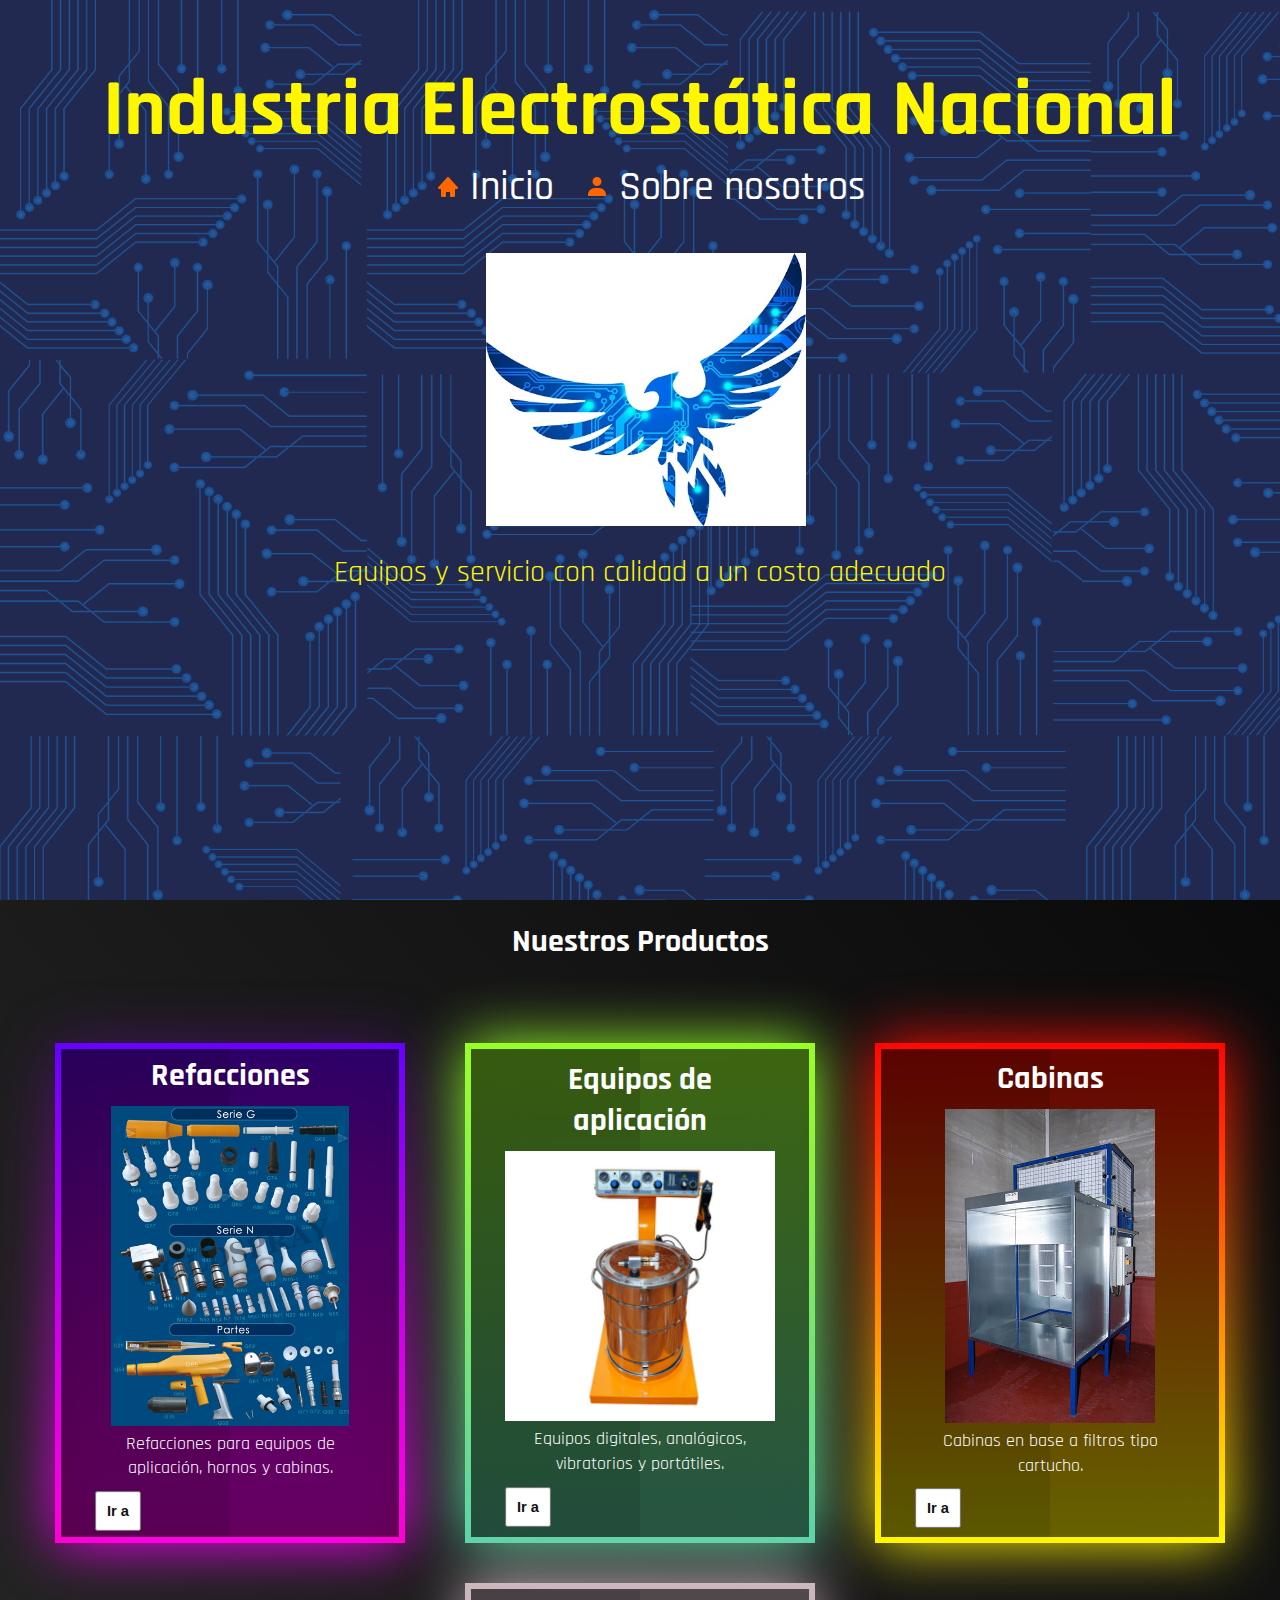
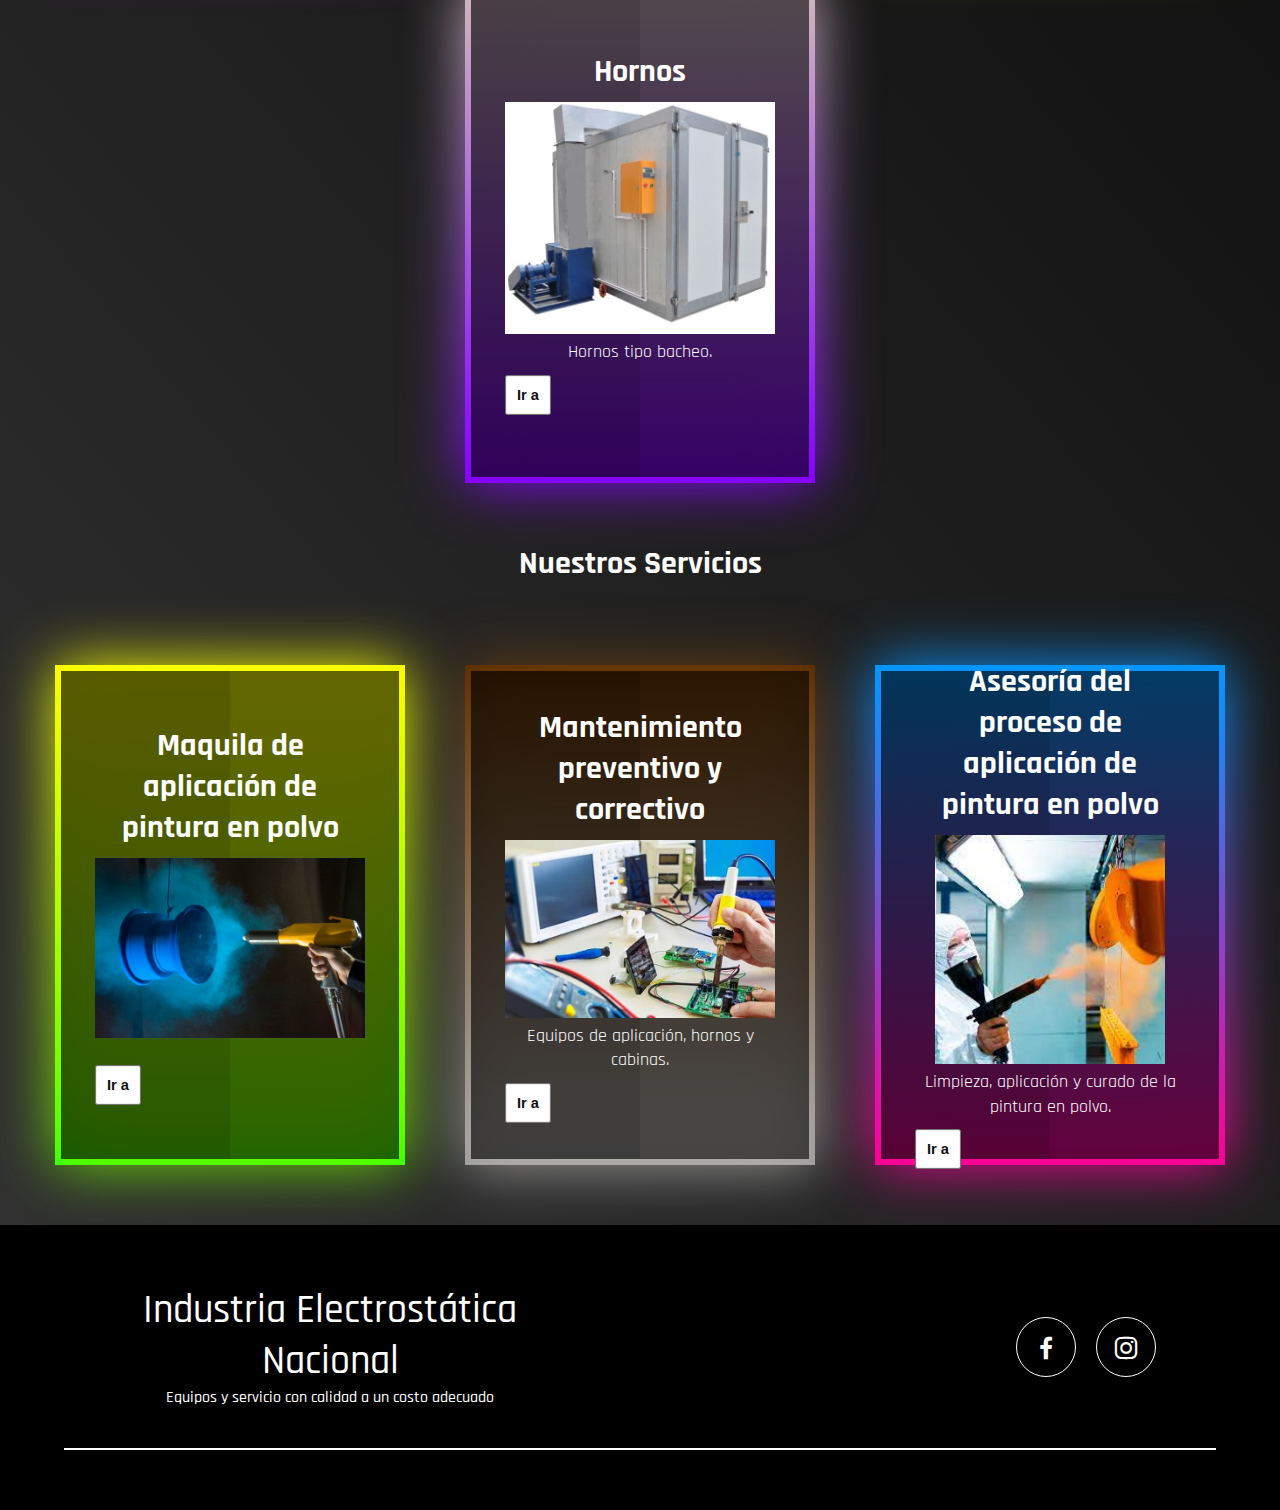
<file: index.html>
<!DOCTYPE html>
<html lang="en">
<head>
    <meta charset="UTF-8">
    <meta http-equiv="X-UA-Compatible" content="IE=edge">
    <meta name="viewport" content="width=device-width, initial-scale=1.0">
    <link rel="preconnect" href="https://fonts.googleapis.com">
    <link rel="preconnect" href="https://fonts.gstatic.com" crossorigin>
    <link href="https://fonts.googleapis.com/css2?family=Rajdhani:wght@500&display=swap" rel="stylesheet">
    <link href='https://unpkg.com/boxicons@2.0.9/css/boxicons.min.css' rel='stylesheet'>
    <title>Industria Electrostática Nacional</title>
    <link href="./css/style.css" rel="stylesheet" type="text/css">
</head>
<body>
    
    <!-- header -->
    <header>
        <div class="h1">
            <a id="espan" href="./index.html">
            <h1>Industria Electrostática Nacional</h1>
            </a>
            <nav class="barra">
              <a class="opcion" href="./index.html"><svg xmlns="http://www.w3.org/2000/svg" width="24" height="24" viewBox="0 0 24 24" style="fill: rgb(255, 102, 0);"><path d="m21.743 12.331-9-10c-.379-.422-1.107-.422-1.486 0l-9 10a.998.998 0 0 0-.17 1.076c.16.361.518.593.913.593h2v7a1 1 0 0 0 1 1h3a1 1 0 0 0 1-1v-4h4v4a1 1 0 0 0 1 1h3a1 1 0 0 0 1-1v-7h2a.998.998 0 0 0 .743-1.669z"></path></svg> Inicio</a>
              <a class="opcion" href="./html/sobre nosotros.html"><svg xmlns="http://www.w3.org/2000/svg" width="24" height="24" viewBox="0 0 24 24" style="fill: rgb(255, 102, 0);"><path d="M7.5 6.5C7.5 8.981 9.519 11 12 11s4.5-2.019 4.5-4.5S14.481 2 12 2 7.5 4.019 7.5 6.5zM20 21h1v-1c0-3.859-3.141-7-7-7h-4c-3.86 0-7 3.141-7 7v1h17z"></path></svg> Sobre nosotros</a>
            </nav>
            </div>
            <img class="sick" src="./img/logo.jpg" alt="">
            <br>
            <br>
        <h2 class="subtitulo"><strong>Equipos y servicio con calidad a un costo adecuado</strong></h2>
        <br>
    </header>
      <br>
    <!-- información -->
    <h1 class="productos">Nuestros Productos</h1>
    <main>
      <br>
      <div class="container">
        <div class="box">
          <span></span>
          <div class="content">
            <h2>Refacciones</h2>
            <div style="text-align: center;">
            <img class="imagen_servicio_ref" src="./img/Productos.png">
            </div>
            <p>Refacciones para equipos de aplicación, hornos y cabinas.</p>
            <button class="enlace" type="submit">
              <a href="css/">Ir a</a>
            </button>
            </div>
          </div>
        <div class="box">
          <span></span>
         <div class="content">
          <h2>Equipos de aplicación</h2>
          <div style="text-align: center;">
          <img class="imagen_servicio" src="./img/Equipo 2.jpg">
          </div>
          <p>Equipos digitales, analógicos, vibratorios y portátiles.</p>
          <button class="enlace" type="submit">
            <a href="https://jakbullets.github.io/Industria-Electrostatica-Nacional/html/sobre%20nosotros.html">Ir a</a>
          </button>
        </div>
        </div>
        <div class="box">
          <span></span>
          <div class="content">
            <h2>Cabinas</h2>
            <div style="text-align: center;">
            <img class="imagen_servicio_cab" src="./img/caseta.jpg">
          </div>
            <p>Cabinas en base a filtros tipo cartucho.</p>
            <button class="enlace" type="submit">
              <a href="https://jakbullets.github.io/Industria-Electrostatica-Nacional/html/sobre%20nosotros.html">Ir a</a>
            </button>
          </div>
        </div>
        <div class="box">
          <span></span>
          <div class="content">
            <h2>Hornos</h2>
            <div style="text-align: center;">
            <img class="imagen_servicio" src="./img/horno.jpg">
          </div>
            <p>Hornos tipo bacheo.</p>
            <button class="enlace" type="submit">
              <a href="https://jakbullets.github.io/Industria-Electrostatica-Nacional/html/sobre%20nosotros.html">Ir a</a>
            </button>
      </div>      
    </main>
    <!-- información -->
    <h1 class="servicios">Nuestros Servicios</h1>
    <main>
      <br>
      <div class="contenido">
        <div class="caja">
          <span></span>
          <div class="content">
            <h2>Maquila de aplicación de pintura en polvo</h2>
            <div style="text-align: center;">
            <img class="imagen_servicio" src="./img/maquila.jpg">
          </div>
          <br>
          <button class="enlace" type="submit">
            <a href="https://jakbullets.github.io/Industria-Electrostatica-Nacional/html/sobre%20nosotros.html">Ir a</a>
          </button>
            </div>
          </div>
        <div class="caja">
          <span></span>
         <div class="content">
          <h2>Mantenimiento preventivo y correctivo</h2>
          <div style="text-align: center;">
          <img class="imagen_servicio" src="./img/mantenimiento.jpg">
        </div>
          <p>Equipos de aplicación, hornos y cabinas.</p>
          <button class="enlace" type="submit">
            <a href="https://jakbullets.github.io/Industria-Electrostatica-Nacional/html/sobre%20nosotros.html">Ir a</a>
          </button>
        </div>
        </div>
        <div class="caja">
          <span></span>
          <div class="content">
            <h2>Asesoría del proceso de aplicación de pintura en polvo</h2>
            <div style="text-align: center;">
            <img class="imagen_servicio_ase" src="./img/proceso.jfif">
          </div>
            <p>Limpieza, aplicación y curado de la pintura en polvo.</p>
            <button class="enlace" type="submit">
              <a href="https://jakbullets.github.io/Industria-Electrostatica-Nacional/html/sobre%20nosotros.html">Ir a</a>
            </button>
          </div>
        </div>     
    </main>

    <!-- footer -->

    <footer id="contacto">
      <div class="contenedor footer-content">
          <div class="contact-us">
              <h2 class="brand">Industria Electrostática Nacional</h2>
              <p>Equipos y servicio con calidad a un costo adecuado</p>
          </div>
          <div class="social-media">
              <a href="https://www.facebook.com/Industria-Electrost%C3%A1tica-Nacional-103410738860376" class="social-media-icon-1">
                  <i class='bx bxl-facebook'></i>
              <a href="https://www.instagram.com/indus.electrostatica.nacional/" class="social-media-icon-2">
                  <i class='bx bxl-instagram'></i>
              </a>
          </div>
      </div>
      <div class="line"></div>
  </footer>
</body>
</html>
</file>
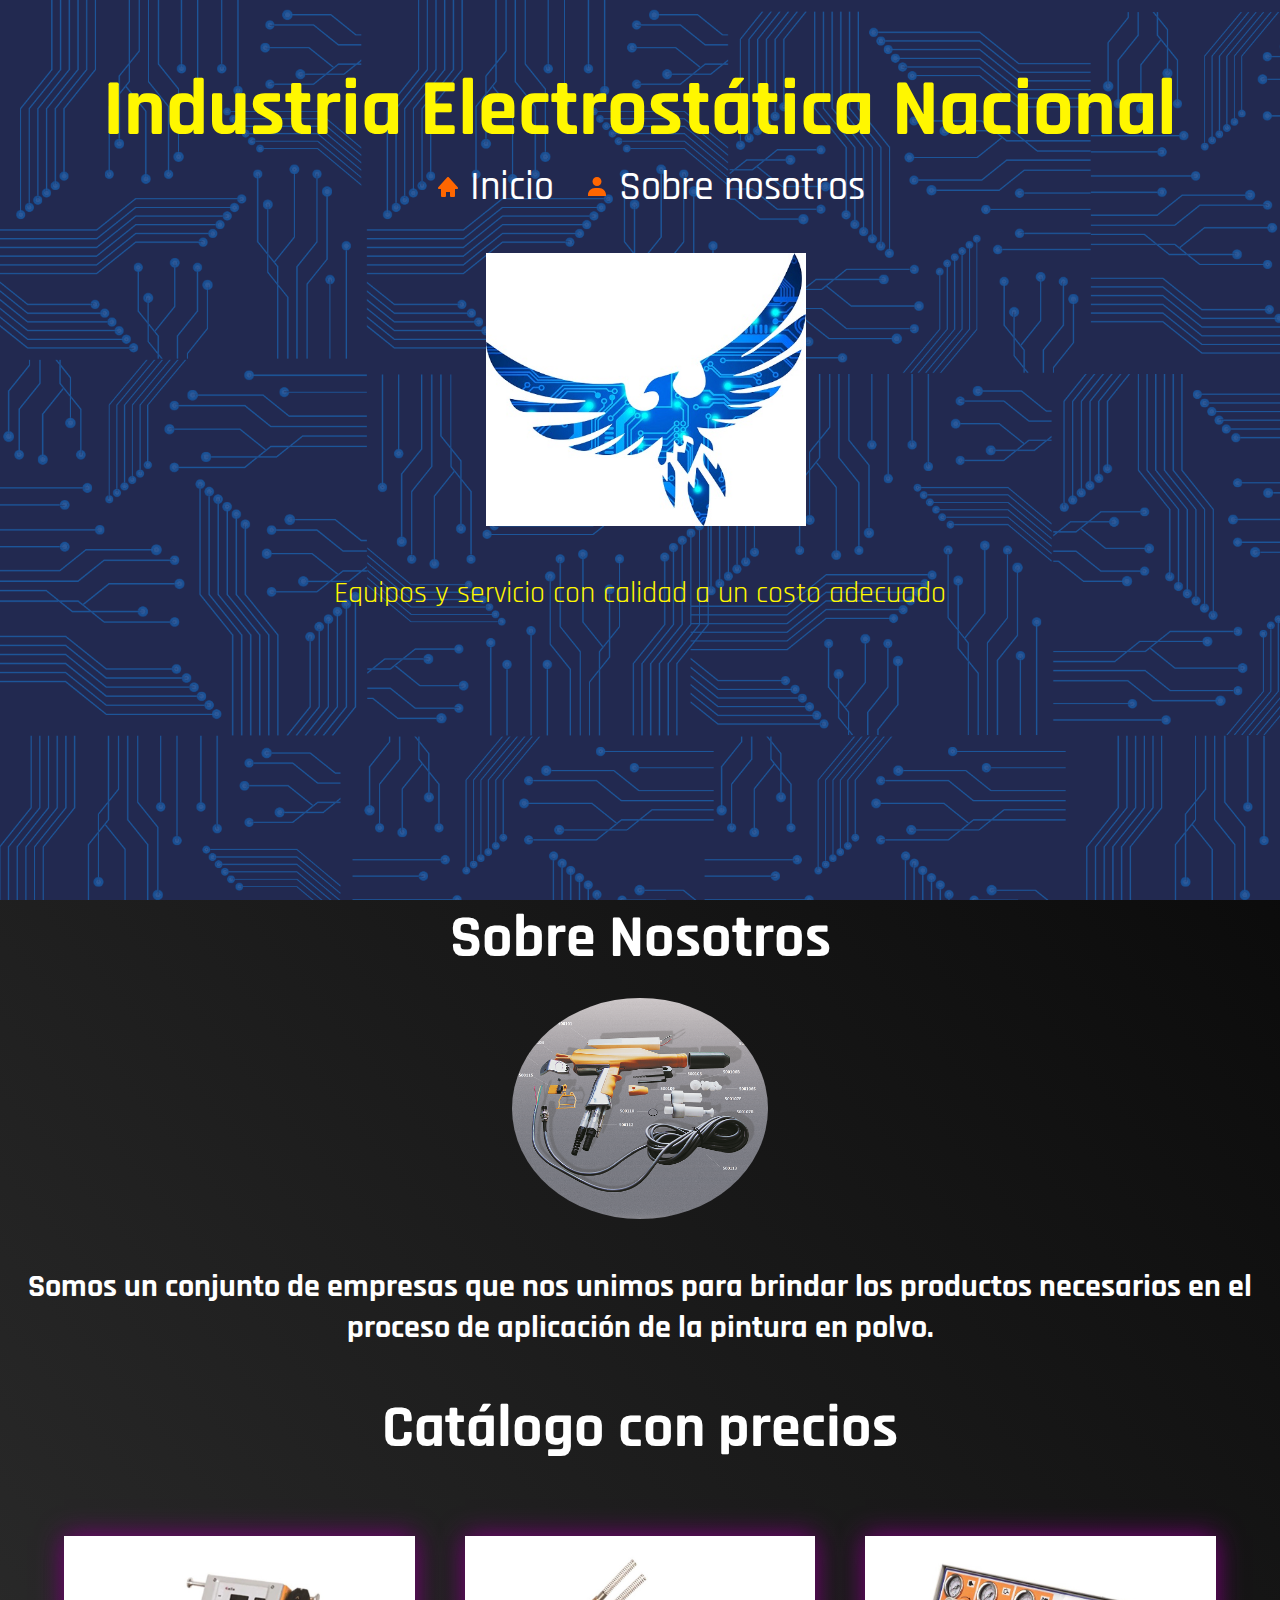
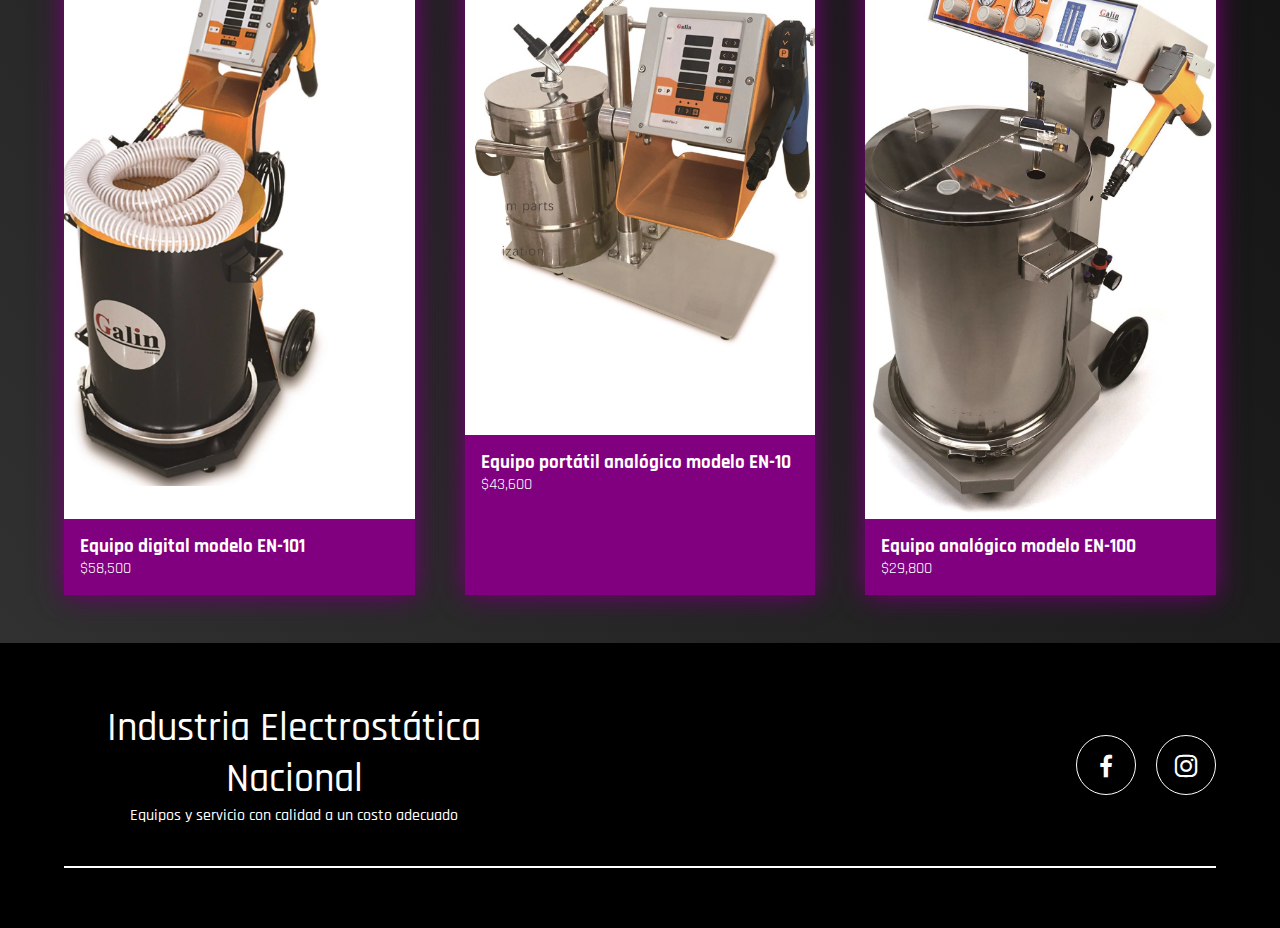
<file: html/sobre nosotros.html>
<!DOCTYPE html>
<html lang="en">
<head>
    <meta charset="UTF-8">
    <meta http-equiv="X-UA-Compatible" content="IE=edge">
    <meta name="viewport" content="width=device-width, initial-scale=1.0">
    <link rel="preconnect" href="https://fonts.googleapis.com">
    <link rel="preconnect" href="https://fonts.gstatic.com" crossorigin>
    <link href="https://fonts.googleapis.com/css2?family=Rajdhani:wght@500&display=swap" rel="stylesheet">
    <link href='https://unpkg.com/boxicons@2.0.9/css/boxicons.min.css' rel='stylesheet'>
    <title>Sobre Nosotros</title>
    <link href="../css/sobre nosotros.css" rel="stylesheet" type="text/css">
</head>
<body>
    <!-- header -->

    <header>
        <div class="h1">
            <a id="espan" href="../index.html">
            <h1>Industria Electrostática Nacional</h1>
            </a>
            <nav class="barra">
                <a class="opcion" href="../index.html"><svg xmlns="http://www.w3.org/2000/svg" width="24" height="24" viewBox="0 0 24 24" style="fill: rgb(255, 102, 0);"><path d="m21.743 12.331-9-10c-.379-.422-1.107-.422-1.486 0l-9 10a.998.998 0 0 0-.17 1.076c.16.361.518.593.913.593h2v7a1 1 0 0 0 1 1h3a1 1 0 0 0 1-1v-4h4v4a1 1 0 0 0 1 1h3a1 1 0 0 0 1-1v-7h2a.998.998 0 0 0 .743-1.669z"></path></svg> Inicio</a>
                <a class="opcion" href="../html/sobre nosotros.html"><svg xmlns="http://www.w3.org/2000/svg" width="24" height="24" viewBox="0 0 24 24" style="fill: rgb(255, 102, 0);"><path d="M7.5 6.5C7.5 8.981 9.519 11 12 11s4.5-2.019 4.5-4.5S14.481 2 12 2 7.5 4.019 7.5 6.5zM20 21h1v-1c0-3.859-3.141-7-7-7h-4c-3.86 0-7 3.141-7 7v1h17z"></path></svg> Sobre nosotros</a>
              </nav>
            </div>
            <img class="sick" src="../img/logo.jpg" alt="">
            <br>
            <br>
            <br>
            <h2 class="subtitulo"><strong>Equipos y servicio con calidad a un costo adecuado</strong></h2>
            <br>
    </header>

    <!-- información -->
    <h1 class="servicios">Sobre Nosotros</h1>
    <br>
    <main>
      <div class="fieldset info">
            <img class="yo" src="../img/pistola.png" alt="">
           <p class="texto"><strong> <br>Somos un conjunto de empresas que nos unimos para brindar los productos necesarios en el proceso de aplicación de la pintura en polvo.</strong></p>
          </div>
          </main>
          <br>
          <br>

          <!--galeria-->

          <h2 class="servicios">Catálogo con precios</h2>
          <br>
            <div class="prueba">
                <div class="item">
                    <img src="../img/EN-101.jpg" alt="" class="item-img">
                    <div class="item-text">
                    <h3>Equipo digital modelo EN-101</h3>
                    <p>$58,500</p>
                </div>
            </div>

            <div class="item">
                <img src="../img/EN-10.jpg" alt="" class="item-img">
                    <div class="item-text">
                    <h3>Equipo portátil analógico modelo EN-10</h3>
                    <p>$43,600</p>
                </div>
            </div>

            <div class="item">
                    <img src="../img/EN-100.jpg" alt="" class="item-img">
                    <div class="item-text">
                    <h3>Equipo analógico modelo EN-100</h3>
                    <p>$29,800</p>
                </div>
            </div>  
        </div>

    <!-- footer -->

    <footer id="contacto">
        <div class="contenedor footer-content">
            <div class="contact-us">
            <h2 class="brand">Industria Electrostática Nacional</h2>
            <p>Equipos y servicio con calidad a un costo adecuado</p>
            </div>
            <div class="social-media">
                <a href="https://www.facebook.com/Industria-Electrost%C3%A1tica-Nacional-103410738860376" class="social-media-icon-1">
                    <i class='bx bxl-facebook'></i>
                <a href="https://www.instagram.com/indus.electrostatica.nacional/" class="social-media-icon-2">
                    <i class='bx bxl-instagram' ></i> 
                </a>
            </div>
        </div>
        <div class="line"></div>
    </footer>

  <script src="../js/galeria.js"></script>
</body>
</html>
</file>
<file: css/style.css>
*{
    margin: 0;
    padding: 0;
    box-sizing: border-box;
}

body{
    font-family: 'Rajdhani', sans-serif;
    /* background: rgb(0, 0, 24); */
    background: linear-gradient(50deg, #111111d9, #000);
    color: #fff;
}

.contenedor{
    width: 90%;
    max-width: 1200px;
    margin: auto;
    padding: 60px;
    animation: moverArriba 1.5s ease-in ;
    text-align: center;
}

header{
    height: 100vh;
    background-image: url(../img/fondo);
    background-repeat: no-repeat;
    background-size: cover;
    background-attachment: fixed;
    background-position: center;
    background-color: rgba(69, 91, 163, 0.542);
    background-blend-mode: soft-light;
    color: #fff;
}


.h1{
    font-size: 40px;
    display: flex;
    justify-content: space-evenly;
    align-items: center;
    flex-wrap: wrap;
    padding-top: 60px;
    padding-bottom: 40px;
    padding-left: 20px;
    padding-right: 20px;
    animation: moverArriba 1.5s ease-in ;
}
#espan{
    color: rgb(255, 247, 0);
    text-decoration: none;
    text-align: center;
}


.subtitulo{
    color: rgb(255, 247, 0);
    text-align: center;
    animation: moverArriba 1s ease-in ;
    font-size: 30px;
    font-weight: 300;
}

nav a{
    color: rgb(255, 255, 255);
    text-decoration: none;
    font-weight: 500;
    margin: auto;
    padding-left: 20px;
    display: inline-block;
    animation: moverArriba 1.5s ease-in ;
}
nav a:hover{
    color:rgb(0, 174, 255);
}

.titulo{
    text-align: center;
    color: rgb(0, 0, 0);;
    font-size: 50px;
}

.sick{
    width: 25%;
    margin-inline-start: 38%;
    animation: moverArriba 1s ease-in ;
}

/* información */

.detalle{
    text-align: center;
    /* display: inline-flex; */
    animation: moverArriba 1.5s ease-in ;
}

.container{
    position: relative;
    display: flex;
    justify-content: center;
    align-items: center;
    padding: 40px 0;
    flex-wrap: wrap;
    animation: moverArriba 1.5s ease-in ;
    }
    
.container .box{
    position: relative;
    width: 350px;
    height: 500px;
    color: rgb(15, 15, 15);
    background: rgb(0, 0, 0);
    display: flex;
    justify-content: center;
    align-items: center;
    margin: 20px 30px;
    transition: 0.5s;
    animation: moverArriba 1s ease-in ;
    }
.container .box:hover{
    transform: translateY(-20px);
    }
.container .box::before{
    content: '';
    position: absolute;
    top: 0;
    left: 0;
    width: 100%;
    height:100%;
    background: linear-gradient(180deg, #6200ff, #ff00bf);
    }
.container .box::after{
    content: '';
    position: absolute;
    top: 0;
    left: 0;
    width: 100%;
    height: 100%;
    background: linear-gradient(180deg, #8c00ff3f, #ff00ff);
    filter: blur(30px);
    }
.container .box:nth-child(2)::before,
.container .box:nth-child(2)::after{
    background: linear-gradient(360deg, #5cd3ab, #9aff27);
    }
.container .box:nth-child(3)::before,
.container .box:nth-child(3)::after{
    background: linear-gradient(180deg, #ff0303, #fffb00);
}
.container .box:nth-child(4)::before,
.container .box:nth-child(4)::after{                
    background: linear-gradient(180deg, #cebcbc, #8400ff);
}

.container .box span{
    position: absolute;
    top: 6px;
    left: 6px;
    right: 6px;
    bottom: 6px;
    background: rgba(0, 0, 0, 0.6);
    z-index: 2;
    }
.container .box span::before{
    content: '';
    position: absolute;
    top: 0;
    left: 0;
    width:50%;
    height: 100%;
    background: rgba(0, 0, 0, 0.1);
    pointer-events: none;
    }
.container .box .content{
    position: relative;
    z-index: 10;
    padding: 20px 40px;
    }
.container .box .content h2{
    font-size: 2em;
    color: rgb(255, 255, 255);
    margin-bottom: 10px;
    text-align: center;
    }
.container .box .content p{
    font-size: 1.1em;
    color: rgb(255, 255, 255);
    margin-bottom: 10px;
    line-height: 1.4em;
    text-align: center;
    }
.container .box .content a{
    display: inline-block;
    font-size: 1.1em;
    color: #111;
    background: #fff;
    padding: 10px;
    text-decoration: none;
    font-weight: 700;
    }


.contenido{
    position: relative;
    display: flex;
    justify-content: center;
    align-items: center;
    padding: 40px 0;
    flex-wrap: wrap;
    animation: moverArriba 1.5s ease-in ;
    }
.contenido .caja{
    position: relative;
    width: 350px;
    height: 500px;
    color: rgb(15, 15, 15);
    background: rgb(0, 0, 0);
    display: flex;
    justify-content: center;
    align-items: center;
    margin: 20px 30px;
    transition: 0.5s;
    animation: moverArriba 1s ease-in ;
    }
.contenido .caja:hover{
    transform: translateY(-20px);
    }
.contenido .caja::before{
    content: '';
    position: absolute;
    top: 0;
    left: 0;
    width: 100%;
    height:100%;
    background: linear-gradient(180deg, #fffb00, #33ff00);
    }
.contenido .caja::after{
    content: '';
    position: absolute;
    top: 0;
    left: 0;
    width: 100%;
    height: 100%;
    background: linear-gradient(180deg, #fbff00, #73ff00cc);
    filter: blur(30px);
    }
.contenido .caja:nth-child(2)::before,
.contenido .caja:nth-child(2)::after{        
    background: linear-gradient(180deg, #804000ab, #c9c9c9c2);
}
.contenido .caja:nth-child(3)::before,
.contenido .caja:nth-child(3)::after{        
    background: linear-gradient(360deg, #ff0095, #0099ff);
}


.contenido .caja span{
    position: absolute;
    top: 6px;
    left: 6px;
    right: 6px;
    bottom: 6px;
    background: rgba(0, 0, 0, 0.6);
    z-index: 2;
    }
.contenido .caja span::before{
    content: '';
    position: absolute;
    top: 0;
    left: 0;
    width:50%;
    height: 100%;
    background: rgba(0, 0, 0, 0.1);
    pointer-events: none;
    }
.contenido .caja .content{
    position: relative;
    z-index: 10;
    padding: 20px 40px;
    }
.contenido .caja .content h2{
    font-size: 2em;
    color: rgb(255, 255, 255);
    margin-bottom: 10px;
    text-align: center;
    }
.contenido .caja .content p{
    font-size: 1.1em;
    color: rgb(255, 255, 255);
    margin-bottom: 10px;
    line-height: 1.4em;
    text-align: center;
    }
.contenido .caja .content a{
    display: inline-block;
    font-size: 1.1em;
    color: #111;
    background: #fff;
    padding: 10px;
    text-decoration: none;
    font-weight: 700;
    }

.productos{
    text-align: center;
    animation: moverArriba 1s ease-in ;
}

.servicios{
    text-align: center;
    animation: moverArriba 1s ease-in ;
    }
        
.imagen_servicio{
    width: 100%;
    height: auto;
    }

.imagen_servicio_ref{    
    width: 88%;        
    height: auto;
    }

.imagen_servicio_cab{    
    width: 78%;        
    height: auto;
}

.imagen_servicio_ase{    
    width: 85%;        
    height: auto;    
}

button{
    cursor: pointer;
}

/* footer */

footer{
    background: #000;
    padding-bottom: 0.1px;
}

.footer-content{
    display: flex;
    justify-content: space-between;
    align-items: center;
    flex-wrap: wrap;
    padding-top: 60px;
    padding-bottom: 40px;
}

.contact-us{
    width: 40%;
    color: #fff;
}

.brand{
    font-weight: 500;
    font-size: 40px;
}

.brand+p{
    font-weight: 500;
}

.social-media{
    width: 50%;
    display: flex;
    justify-content: flex-end;
}

.social-media-icon-1{
    display: inline-block;
    margin-left: 20px;
    width: 60px;
    height: 60px;
    border: 1px solid #fff;
    border-radius: 50%;
    text-align: center;
    color: #fff;
}
.social-media-icon-2{
    display: inline-block;
    margin-left: 20px;
    width: 60px;
    height: 60px;
    border: 1px solid #fff;
    border-radius: 50%;
    text-align: center;
    color: #fff;
}

.social-media-icon-1:hover{
    background: blue;
    color: #fff;
}
.social-media-icon-2:hover{
    background: #fff;
    color: rgb(218, 0, 116);
}

.social-media-icon-1 i{
    font-size: 30px;
    line-height: 60px;
}
.social-media-icon-2 i{
    font-size: 30px;
    line-height: 60px;
}

.line{
    width: 90%;
    max-width: 1200px;
    margin: 0 auto;
    height: 2px;
    background: #fff;
    margin-bottom: 60px;
}

@keyframes moverArriba{
    0%{
        opacity: 0;
        transform: translatey(150px);
    }

    100%{
        opacity: 1;
        transform: translate(0);
    }
}

@media screen and (max-width:900px){ 
    .h1{
        font-size: large;
        justify-content: space-evenly;
    }

    .titulo{
        font-size: 40px;
    }

    .subtitulo{
        text-align: center;
        font-size: 18px;
    }

    .sick{
        width: 23%;
        padding-top: 0%;
        margin-inline-start: 38%;

    }

    .footer-content{
        justify-content: center;
    }

    .social-media{
        width: 80%;
        justify-content: space-evenly;
    }

    .social-media i{
        margin-left: 0;
    }

    .contact-us{
        text-align: center;
        width: 85%;
        margin-bottom: 40px;
    }
    
    .line{
        width: 70%;
        max-width: 800px;
        height: 2px;
        background: #fff;
        margin-bottom: 40px;
    }
}

@media screen and (max-width:400px){
    .h1{
        width: 100vw;
        font-size: medium;
        justify-content: center;
    }

    .titulo{
        font-size: 30px;
    }
    
    .subtitulo{
        font-size: 20px;
    }

    .sick{
        width: 60%;
        padding-top: 0%;
        margin-inline-start: 20%;
    }

    .social-media{
        width: 100%;
    }

    .contact-us{
        width: 90%;
    }
}
</file>
<file: css/sobre nosotros.css>
*{
    margin: 0;
    padding: 0;
    box-sizing: border-box;
}

body{
    font-family: 'Rajdhani', sans-serif;
    /* animation: moverArriba 1s ease-in ; */
    background: linear-gradient(50deg, #111111d9, #000);
    color: #fff;
}

.contenedor{
    width: 90%;
    max-width: 1200px;
    margin: auto;
    padding: 60px 0;
    animation: aparecer 1.5s ease-in;
    text-align: center;
}

header{
    height: 100vh;
    background-image: url(../img/fondo);
    background-repeat: no-repeat;
    background-size: cover;
    background-attachment: fixed;
    background-position: center;
    background-color: rgb(69, 91, 163, 0.542);
    background-blend-mode: soft-light;
    color: #fff;
}

.h1{
    font-size: 40px;
    display: flex;
    justify-content: space-evenly;
    align-items: center;
    flex-wrap: wrap;
    padding-top: 60px;
    padding-bottom: 40px;
    padding-left: 20px;
    padding-right: 20px;
    animation: aparecer 1.5s ease-in;
}
#espan{
    color: rgb(255, 247, 0);
    text-decoration: none;
    text-align: center;
}

.contenedor head{
    text-align: center;
    background-repeat: no-repeat;
    background-size: cover;
    background-attachment: fixed;
    background-position: center;
    /*background-color: rgb(50, 50, 50);*/
    background-blend-mode: soft-light;
    color: #fff;
}

.subtitulo{
    color: rgb(255, 247, 0);
    text-align: center;
    animation: moverArriba 1s ease-in ;
    font-size: 30px;
    font-weight: 300;
}

nav a{
    color: rgb(255, 255, 255);
    text-decoration: none;
    font-weight: 500;
    margin: auto;
    padding-left: 20px;
    display: inline-block;
    animation: aparecer 1.5s ease-in;
}

nav a:hover{
    color:rgb(0, 174, 255)
}

.titulo{
    text-align: center;
    color: rgb(0, 0, 0);;
    font-size: 50px;
}

.sick{
    width: 25%;
    margin-inline-start: 38%;
    animation: moverArriba 1s ease-in ;
}

/* INFORMACIÓN */

.servicios{
    font-size: 60px;
    text-align: center;
}

.yo{
    width: 50%;
        padding: 0 0 0 0;
        margin: 0;
        width: 20%;
        border-radius: 60%;
        box-shadow: black;
}

.texto{
    font-size: xx-large;
}

main{
    justify-content: space-around;
    text-align: center;

    
}

.prueba{
    width: 90%;
    margin-left: auto;
    margin-right: auto;
    margin-top: 3em;
    margin-bottom: 3em;

    display: grid;
    grid-template-columns: repeat(3, 1fr);
    grid-gap: 50px;
}

.item{
    background-color: purple;
    box-shadow: 0px 0px 25px 0 purple, 0 6px 20px rgb(0, 0, 0, 0.19);
}

.item:hover{
    transform: scale();
}

.item-text{
    padding: 1em;
}

.item-img{
    max-width: 100%;
    display: block;
}


/* FOOTER */

footer{
    background: #000;
    padding-bottom: 0.1px;
}

.footer-content{
    display: flex;
    justify-content: space-between;
    align-items: center;
    flex-wrap: wrap;
    padding-top: 60px;
    padding-bottom: 40px;
}

.contact-us{
    width: 40%;
    color: #fff;
}

.brand{
    font-weight: 500;
    font-size: 40px;
}

.brand+p{
    font-weight: 500;
}

.social-media{
    width: 50%;
    display: flex;
    justify-content: flex-end;
}

.social-media-icon-1{
    display: inline-block;
    margin-left: 20px;
    width: 60px;
    height: 60px;
    border: 1px solid #fff;
    border-radius: 50%;
    text-align: center;
    color: #fff;
}
.social-media-icon-2{
    display: inline-block;
    margin-left: 20px;
    width: 60px;
    height: 60px;
    border: 1px solid #fff;
    border-radius: 50%;
    text-align: center;
    color: #fff;
}

.social-media-icon-1:hover{
    background: blue;
    color: #fff;
}
.social-media-icon-2:hover{
    background: #fff;
    color: rgb(218, 0, 116);
}

.social-media-icon-1 i{
    font-size: 30px;
    line-height: 60px;
}
.social-media-icon-2 i{
    font-size: 30px;
    line-height: 60px;
}

.line{
    width: 90%;
    max-width: 1200px;
    margin: 0 auto;
    height: 2px;
    background: #fff;
    margin-bottom: 60px;
}

@keyframes moverArriba{
    0%{
        opacity: 0;
        transform: translatey(150px);
    }

    100%{
        opacity: 1;
        transform: translate(0);
    }
}

@keyframes aparecer{
    0%{
        opacity: 0;
        transform-origin: right;
    }
    100%{
        opacity: 1;
        
    }
}

@media screen and (max-width:850px){ 

    /* portada */

    .h1{
        font-size: large;
        justify-content: space-evenly;
    }

    .titulo{
        font-size: 40px;
    }

    .subtitulo{
        text-align: center;
    }

    .sick{
        width: 25%;
        padding-top: -100%;

    }

    /* información */

    .yo{
        width: 30%;
    }

    .texto{
        font-size: larger;
    }
    
    /* footer */
    .footer-content{
        justify-content: center;
    }

    .social-media{
        width: 80%;
        justify-content: space-evenly;
    }

    .social-media i{
        margin-left: 0;
    }

    .contact-us{
        text-align: center;
        width: 85%;
        margin-bottom: 40px;
    }
    
    .line{
        width: 70%;
        max-width: 800px;
        height: 2px;
        background: #fff;
        margin-bottom: 40px;
    }
}


@media screen and (max-width:500px){

    .herramientas{
        font-size: medium;
    }

}

@media screen and (max-width:850px){

    .contenedor-galeria{
        display: grid;
        grid-column: auto;
    }
}

@media screen and (max-width:400px){

    .contenedor-galeria{
        display: grid;
        grid-column: auto;
    }
}
    


@media screen and (max-width:400px){
    /* portada */

    .h1{
        width: 100vw;
        font-size: medium;
        justify-content: center;
    }

    .titulo{
        font-size: 20px;
    }
    
    .subtitulo{
        font-size: 15px;
    }

    .sick{
        width: 25%;
        padding-top: -100%;

    }

    /* información */

    .herramientas{
        font-size: small;
    }

    .img-galeria{
        width: 45%;
    }

    .imagen-light{
        width: 100%;
        /* height: 100%; */
    }

    /* footer */

    .social-media{
        width: 100%;
    }

    .contact-us{
        width: 90%;
    }
}
</file>
